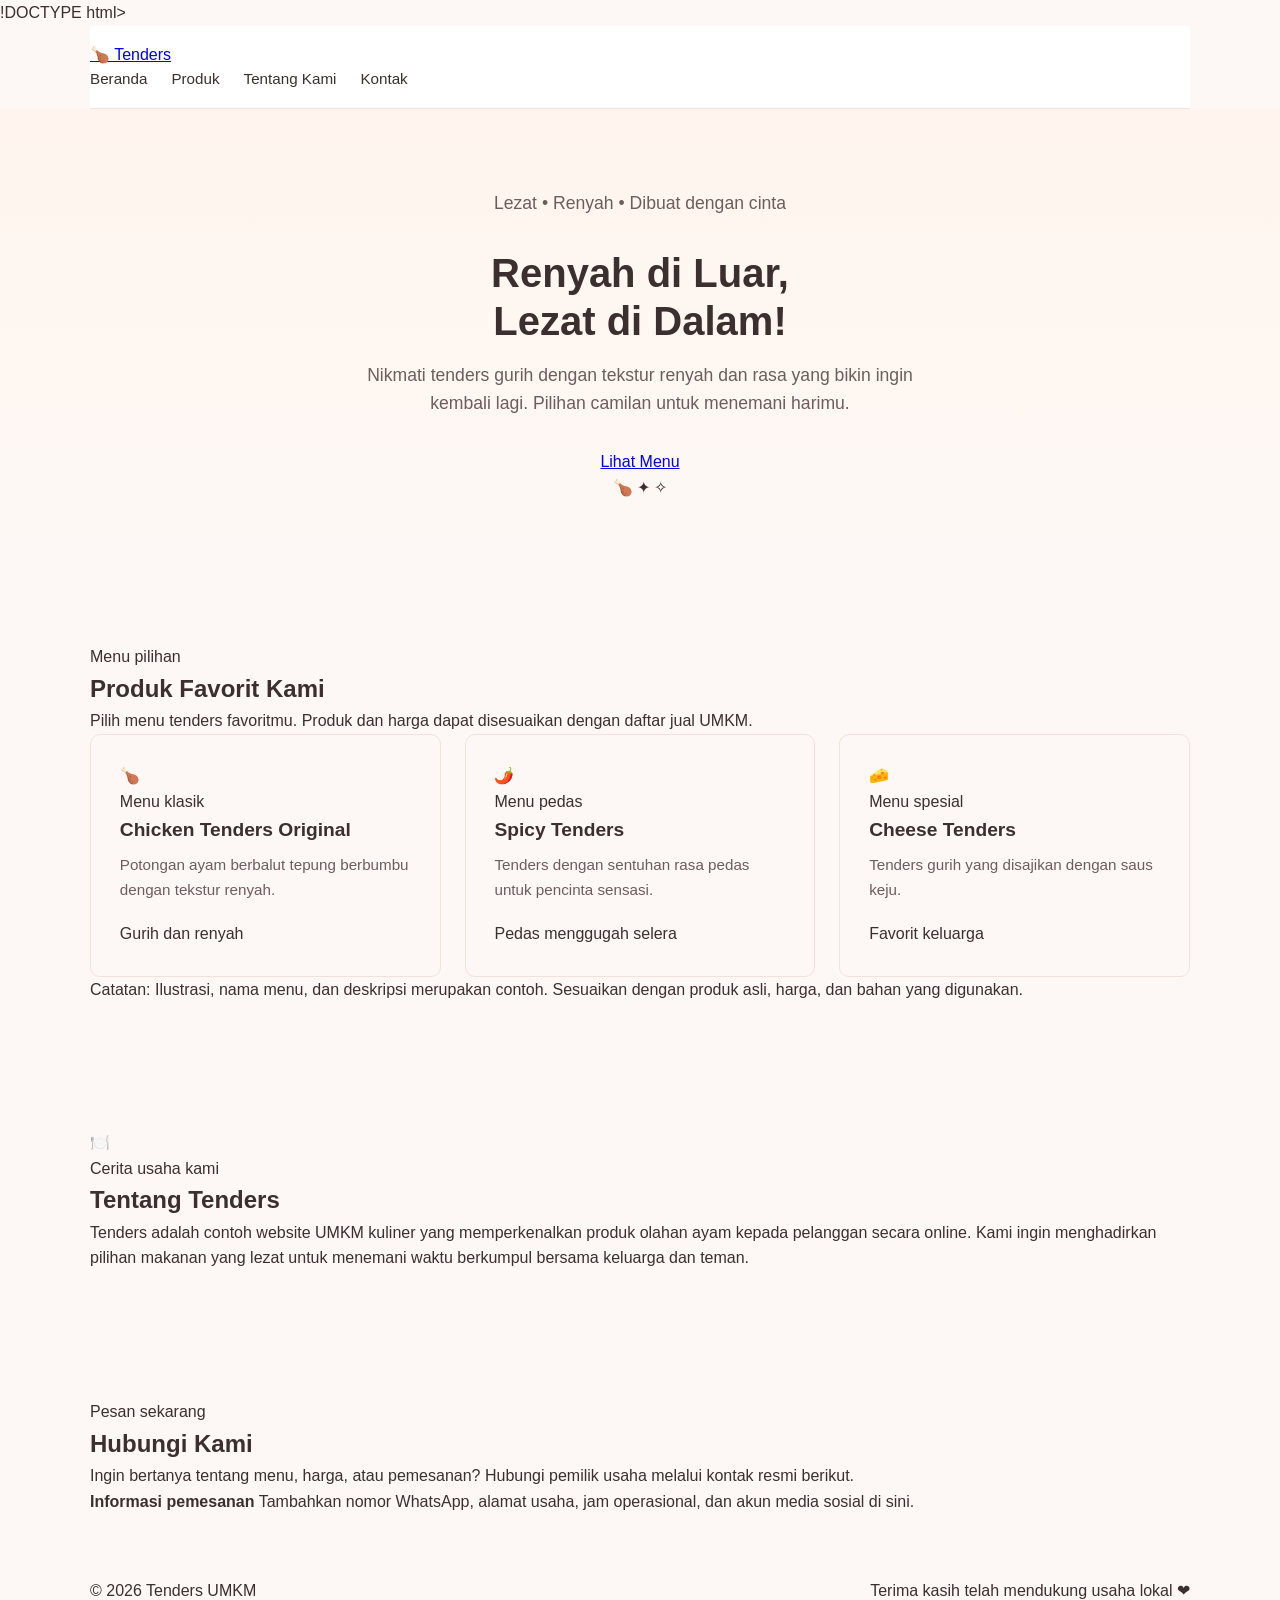
<file: index.html>
!DOCTYPE html>
<html lang="id">
<head>
  <meta charset="UTF-8">
  <meta name="viewport" content="width=device-width, initial-scale=1.0">
  <meta name="description" content="Tenders - aneka tenders renyah dan lezat untuk teman santai dan acara keluarga.">
  <title>Tenders | Renyah di Setiap Gigitan</title>
  <link rel="stylesheet" href="style.css">
</head>
<body>
  <header class="site-header">
    <nav class="navbar container" aria-label="Navigasi utama">
      <a class="brand" href="#beranda"><span aria-hidden="true">🍗</span> Tenders</a>
      <div class="nav-links">
        <a href="#beranda">Beranda</a>
        <a href="#produk">Produk</a>
        <a href="#tentang">Tentang Kami</a>
        <a href="#kontak">Kontak</a>
      </div>
    </nav>
  </header>

  <main>
    <section class="hero" id="beranda">
      <div class="container hero-content">
        <p class="eyebrow">Lezat • Renyah • Dibuat dengan cinta</p>
        <h1>Renyah di Luar,<br><span>Lezat di Dalam!</span></h1>
        <p class="hero-description">Nikmati tenders gurih dengan tekstur renyah dan rasa yang bikin ingin kembali lagi. Pilihan camilan untuk menemani harimu.</p>
        <a class="button button-primary" href="#produk">Lihat Menu</a>
      </div>
      <div class="hero-art" aria-hidden="true">
        <span class="hero-food">🍗</span>
        <span class="hero-sparkle sparkle-one">✦</span>
        <span class="hero-sparkle sparkle-two">✧</span>
      </div>
    </section>

    <section class="section container" id="produk">
      <div class="section-heading">
        <p class="eyebrow">Menu pilihan</p>
        <h2>Produk Favorit Kami</h2>
        <p>Pilih menu tenders favoritmu. Produk dan harga dapat disesuaikan dengan daftar jual UMKM.</p>
      </div>

      <div class="product-grid">
        <article class="product-card">
          <div class="product-art classic-art" aria-hidden="true">🍗</div>
          <div class="product-info">
            <span class="product-category">Menu klasik</span>
            <h3>Chicken Tenders Original</h3>
            <p>Potongan ayam berbalut tepung berbumbu dengan tekstur renyah.</p>
            <span class="product-tag">Gurih dan renyah</span>
          </div>
        </article>
        <article class="product-card">
          <div class="product-art spicy-art" aria-hidden="true">🌶️</div>
          <div class="product-info">
            <span class="product-category">Menu pedas</span>
            <h3>Spicy Tenders</h3>
            <p>Tenders dengan sentuhan rasa pedas untuk pencinta sensasi.</p>
            <span class="product-tag">Pedas menggugah selera</span>
          </div>
        </article>
        <article class="product-card">
          <div class="product-art cheese-art" aria-hidden="true">🧀</div>
          <div class="product-info">
            <span class="product-category">Menu spesial</span>
            <h3>Cheese Tenders</h3>
            <p>Tenders gurih yang disajikan dengan saus keju.</p>
            <span class="product-tag">Favorit keluarga</span>
          </div>
        </article>
      </div>
      <p class="note">Catatan: Ilustrasi, nama menu, dan deskripsi merupakan contoh. Sesuaikan dengan produk asli, harga, dan bahan yang digunakan.</p>
    </section>

    <section class="about-section" id="tentang">
      <div class="container about-content">
        <div class="about-icon" aria-hidden="true">🍽️</div>
        <div>
          <p class="eyebrow">Cerita usaha kami</p>
          <h2>Tentang Tenders</h2>
          <p>Tenders adalah contoh website UMKM kuliner yang memperkenalkan produk olahan ayam kepada pelanggan secara online. Kami ingin menghadirkan pilihan makanan yang lezat untuk menemani waktu berkumpul bersama keluarga dan teman.</p>
        </div>
      </div>
    </section>

    <section class="section container contact-section" id="kontak">
      <p class="eyebrow">Pesan sekarang</p>
      <h2>Hubungi Kami</h2>
      <p>Ingin bertanya tentang menu, harga, atau pemesanan? Hubungi pemilik usaha melalui kontak resmi berikut.</p>
      <div class="contact-box">
        <strong>Informasi pemesanan</strong>
        <span>Tambahkan nomor WhatsApp, alamat usaha, jam operasional, dan akun media sosial di sini.</span>
      </div>
    </section>
  </main>

  <footer class="site-footer">
    <div class="container footer-content">
      <span>© 2026 Tenders UMKM</span>
      <span>Terima kasih telah mendukung usaha lokal ❤</span>
    </div>
  </footer>
</body>
  </html>
</file>
<file: style.css>
/* Reset & Base Styles */
:root {
    --primary-color: #d97736;      /* Warm Terracotta / Bakery Crust */
    --primary-dark: #b85d22;
    --bg-cream: #fdf8f5;           /* Soft Vanilla Cream */
    --text-dark: #3b2f2f;          /* Dark Chocolate */
    --text-muted: #6e5d5d;
    --white: #ffffff;
    --border-light: #efe3dc;
}

* {
    margin: 0;
    padding: 0;
    box-sizing: border-box;
}

body {
    font-family: -apple-system, BlinkMacSystemFont, "Segoe UI", Roboto, Helvetica, Arial, sans-serif;
    background-color: var(--bg-cream);
    color: var(--text-dark);
    line-height: 1.6;
}

.container {
    width: 90%;
    max-width: 1100px;
    margin: 0 auto;
}

/* Navbar */
.navbar {
    background-color: var(--white);
    border-bottom: 1px solid var(--border-light);
    padding: 1rem 0;
    position: sticky;
    top: 0;
    z-index: 100;
}

.nav-content {
    display: flex;
    justify-content: space-between;
    align-items: center;
}

.brand-logo {
    font-size: 1.6rem;
    font-weight: 800;
    color: var(--text-dark);
    text-decoration: none;
    letter-spacing: -0.5px;
}

.brand-logo span {
    color: var(--primary-color);
}

.nav-links {
    list-style: none;
    display: flex;
    gap: 1.5rem;
    align-items: center;
}

.nav-links a {
    text-decoration: none;
    color: var(--text-dark);
    font-weight: 500;
    font-size: 0.95rem;
}

.nav-links a:hover {
    color: var(--primary-color);
}

.btn-nav {
    background-color: var(--primary-color);
    color: var(--white) !important;
    padding: 0.5rem 1rem;
    border-radius: 6px;
    transition: background-color 0.2s ease;
}

.btn-nav:hover {
    background-color: var(--primary-dark);
}

/* Hero Section */
.hero {
    padding: 5rem 0;
    text-align: center;
    background: linear-gradient(180deg, #fff5ee 0%, var(--bg-cream) 100%);
}

.hero h1 {
    font-size: 2.5rem;
    max-width: 750px;
    margin: 0 auto 1rem;
    line-height: 1.2;
}

.hero p {
    font-size: 1.1rem;
    color: var(--text-muted);
    max-width: 600px;
    margin: 0 auto 2rem;
}

.btn-primary {
    display: inline-block;
    background-color: var(--primary-color);
    color: var(--white);
    text-decoration: none;
    padding: 0.85rem 1.8rem;
    border-radius: 8px;
    font-weight: 600;
    transition: background-color 0.2s ease;
}

.btn-primary:hover {
    background-color: var(--primary-dark);
}

/* Sections */
section {
    padding: 4rem 0;
}

.section-title {
    text-align: center;
    font-size: 1.8rem;
    margin-bottom: 2.5rem;
}

/* Features Grid */
.features-grid {
    display: grid;
    grid-template-columns: repeat(auto-fit, minmax(260px, 1fr));
    gap: 1.5rem;
}

.feature-card {
    background-color: var(--white);
    padding: 1.8rem;
    border-radius: 10px;
    border: 1px solid var(--border-light);
}

.feature-card h3 {
    color: var(--primary-color);
    margin-bottom: 0.5rem;
}

/* Product Grid */
.menu-section {
    background-color: var(--white);
    border-top: 1px solid var(--border-light);
    border-bottom: 1px solid var(--border-light);
}

.product-grid {
    display: grid;
    grid-template-columns: repeat(auto-fit, minmax(280px, 1fr));
    gap: 1.5rem;
}

.product-card {
    background-color: var(--bg-cream);
    border: 1px solid var(--border-light);
    border-radius: 10px;
    padding: 1.8rem;
    position: relative;
    display: flex;
    flex-direction: column;
    justify-content: space-between;
}

.product-badge {
    position: absolute;
    top: 1rem;
    right: 1rem;
    background-color: var(--primary-color);
    color: var(--white);
    font-size: 0.75rem;
    font-weight: 700;
    padding: 0.25rem 0.6rem;
    border-radius: 4px;
}

.product-info h3 {
    margin-bottom: 0.5rem;
    font-size: 1.2rem;
}

.product-info p {
    color: var(--text-muted);
    font-size: 0.95rem;
    margin-bottom: 1.2rem;
}

.price {
    font-weight: 700;
    color: var(--primary-dark);
    font-size: 1.1rem;
}

/* Error Page Styles */
.error-container {
    min-height: 70vh;
    display: flex;
    align-items: center;
    justify-content: center;
    text-align: center;
}

.error-code {
    font-size: 5rem;
    font-weight: 800;
    color: var(--primary-color);
    line-height: 1;
    margin-bottom: 0.5rem;
}

.error-content h2 {
    margin-bottom: 0.8rem;
}

.error-content p {
    color: var(--text-muted);
    max-width: 500px;
    margin: 0 auto 2rem;
}

/* Footer */
.footer {
    background-color: var(--text-dark);
    color: var(--white);
    padding-top: 3rem;
}

.footer-content {
    display: flex;
    flex-wrap: wrap;
    justify-content: space-between;
    gap: 2rem;
    padding-bottom: 2rem;
}

.footer h3 {
    color: var(--primary-color);
    margin-bottom: 0.5rem;
}

.footer-bottom {
    text-align: center;
    padding: 1.2rem 0;
    border-top: 1px solid rgba(255, 255, 255, 0.1);
    font-size: 0.85rem;
    color: #cbbcb6;
}

/* Responsive Adjustment */
@media (max-width: 600px) {
    .hero h1 {
        font-size: 1.9rem;
    }
    .nav-links {
        gap: 0.8rem;
    }
}
</file>
